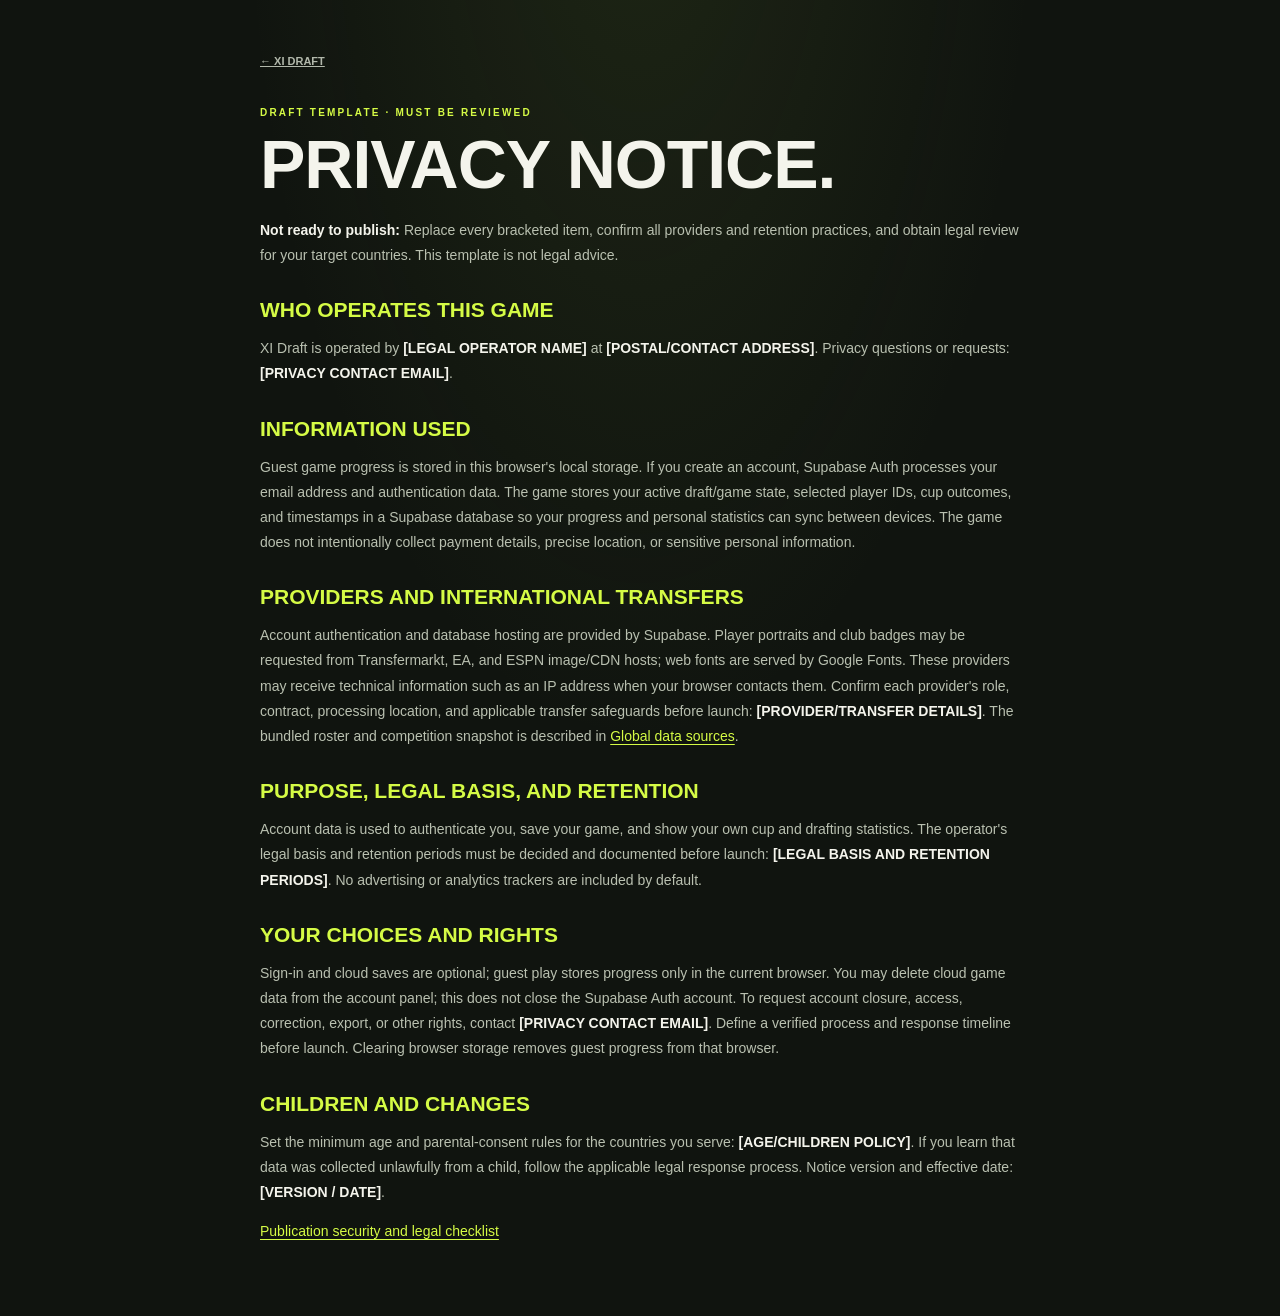
<file: privacy.html>
<!doctype html>
<html lang="en">
  <head>
    <meta charset="utf-8" />
    <meta name="viewport" content="width=device-width, initial-scale=1" />
    <meta name="theme-color" content="#10140f" />
    <title>Privacy Notice — XI Draft</title>
    <link rel="stylesheet" href="styles.css" />
  </head>
  <body>
    <main class="legal-page">
      <a class="text-button" href="./">← XI DRAFT</a>
      <div class="eyebrow">DRAFT TEMPLATE · MUST BE REVIEWED</div>
      <h1 class="display">PRIVACY NOTICE.</h1>
      <p><strong>Not ready to publish:</strong> Replace every bracketed item, confirm all providers and retention practices, and obtain legal review for your target countries. This template is not legal advice.</p>
      <h2>Who operates this game</h2>
      <p>XI Draft is operated by <strong>[LEGAL OPERATOR NAME]</strong> at <strong>[POSTAL/CONTACT ADDRESS]</strong>. Privacy questions or requests: <strong>[PRIVACY CONTACT EMAIL]</strong>.</p>
      <h2>Information used</h2>
      <p>Guest game progress is stored in this browser's local storage. If you create an account, Supabase Auth processes your email address and authentication data. The game stores your active draft/game state, selected player IDs, cup outcomes, and timestamps in a Supabase database so your progress and personal statistics can sync between devices. The game does not intentionally collect payment details, precise location, or sensitive personal information.</p>
      <h2>Providers and international transfers</h2>
      <p>Account authentication and database hosting are provided by Supabase. Player portraits and club badges may be requested from Transfermarkt, EA, and ESPN image/CDN hosts; web fonts are served by Google Fonts. These providers may receive technical information such as an IP address when your browser contacts them. Confirm each provider's role, contract, processing location, and applicable transfer safeguards before launch: <strong>[PROVIDER/TRANSFER DETAILS]</strong>. The bundled roster and competition snapshot is described in <a href="GLOBAL-DATA-SOURCES.md">Global data sources</a>.</p>
      <h2>Purpose, legal basis, and retention</h2>
      <p>Account data is used to authenticate you, save your game, and show your own cup and drafting statistics. The operator's legal basis and retention periods must be decided and documented before launch: <strong>[LEGAL BASIS AND RETENTION PERIODS]</strong>. No advertising or analytics trackers are included by default.</p>
      <h2>Your choices and rights</h2>
      <p>Sign-in and cloud saves are optional; guest play stores progress only in the current browser. You may delete cloud game data from the account panel; this does not close the Supabase Auth account. To request account closure, access, correction, export, or other rights, contact <strong>[PRIVACY CONTACT EMAIL]</strong>. Define a verified process and response timeline before launch. Clearing browser storage removes guest progress from that browser.</p>
      <h2>Children and changes</h2>
      <p>Set the minimum age and parental-consent rules for the countries you serve: <strong>[AGE/CHILDREN POLICY]</strong>. If you learn that data was collected unlawfully from a child, follow the applicable legal response process. Notice version and effective date: <strong>[VERSION / DATE]</strong>.</p>
      <p><a href="PUBLICATION-CHECKLIST.md">Publication security and legal checklist</a></p>
    </main>
  </body>
</html>
</file>
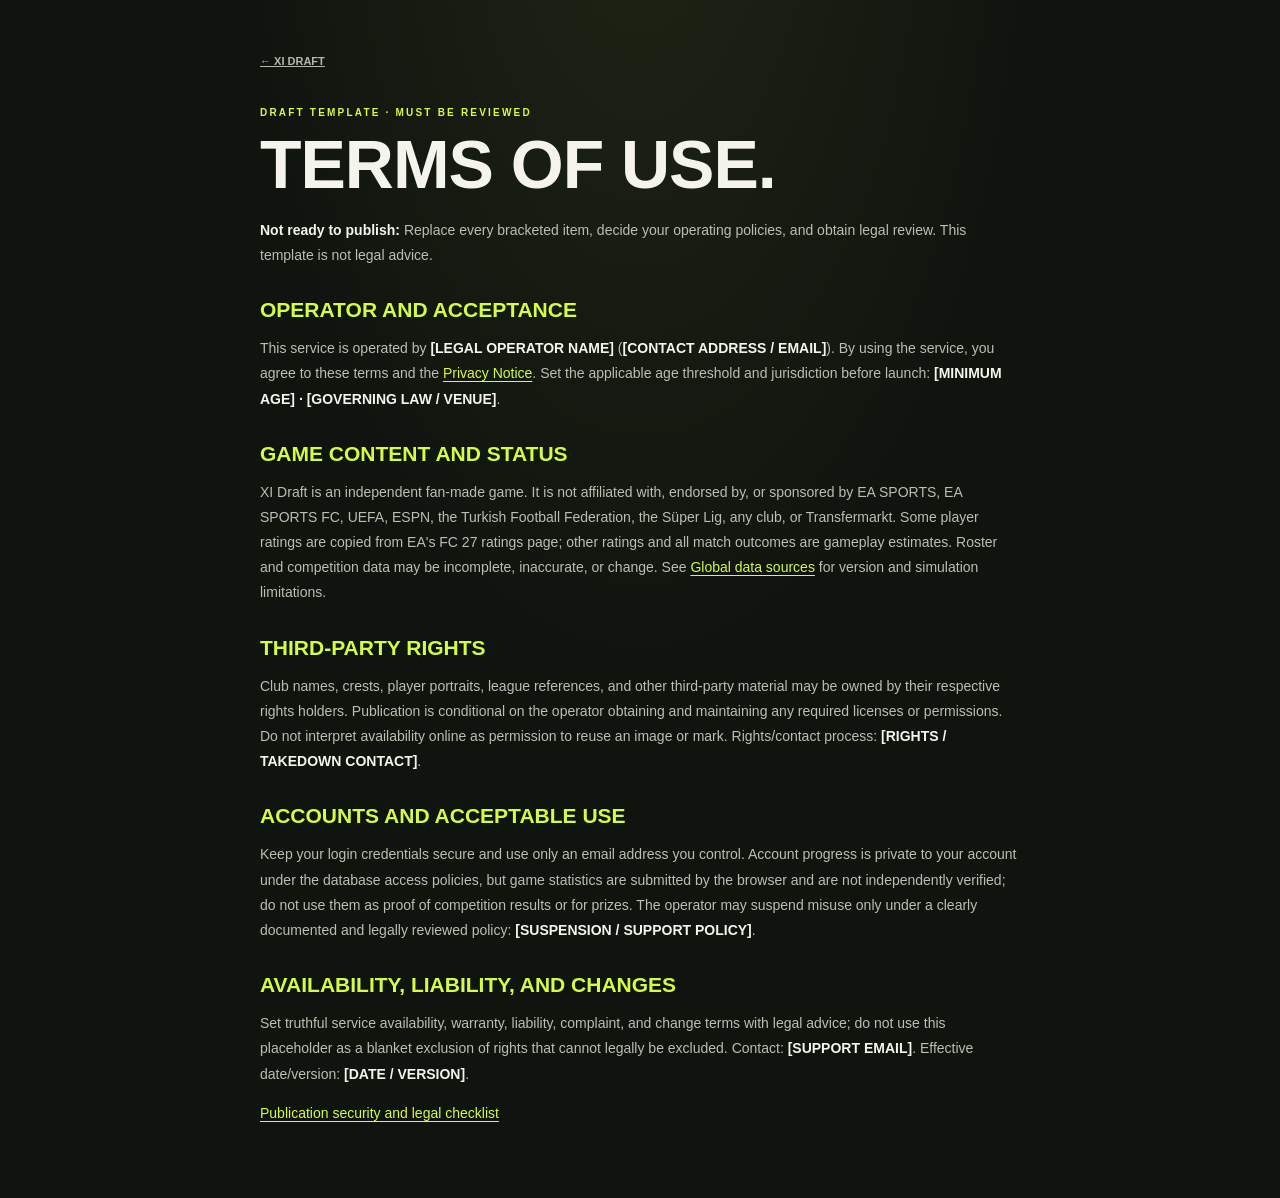
<file: terms.html>
<!doctype html>
<html lang="en">
  <head>
    <meta charset="utf-8" />
    <meta name="viewport" content="width=device-width, initial-scale=1" />
    <meta name="theme-color" content="#10140f" />
    <title>Terms of Use — XI Draft</title>
    <link rel="stylesheet" href="styles.css" />
  </head>
  <body>
    <main class="legal-page">
      <a class="text-button" href="./">← XI DRAFT</a>
      <div class="eyebrow">DRAFT TEMPLATE · MUST BE REVIEWED</div>
      <h1 class="display">TERMS OF USE.</h1>
      <p><strong>Not ready to publish:</strong> Replace every bracketed item, decide your operating policies, and obtain legal review. This template is not legal advice.</p>
      <h2>Operator and acceptance</h2>
      <p>This service is operated by <strong>[LEGAL OPERATOR NAME]</strong> (<strong>[CONTACT ADDRESS / EMAIL]</strong>). By using the service, you agree to these terms and the <a href="privacy.html">Privacy Notice</a>. Set the applicable age threshold and jurisdiction before launch: <strong>[MINIMUM AGE] · [GOVERNING LAW / VENUE]</strong>.</p>
      <h2>Game content and status</h2>
      <p>XI Draft is an independent fan-made game. It is not affiliated with, endorsed by, or sponsored by EA SPORTS, EA SPORTS FC, UEFA, ESPN, the Turkish Football Federation, the Süper Lig, any club, or Transfermarkt. Some player ratings are copied from EA's FC 27 ratings page; other ratings and all match outcomes are gameplay estimates. Roster and competition data may be incomplete, inaccurate, or change. See <a href="GLOBAL-DATA-SOURCES.md">Global data sources</a> for version and simulation limitations.</p>
      <h2>Third-party rights</h2>
      <p>Club names, crests, player portraits, league references, and other third-party material may be owned by their respective rights holders. Publication is conditional on the operator obtaining and maintaining any required licenses or permissions. Do not interpret availability online as permission to reuse an image or mark. Rights/contact process: <strong>[RIGHTS / TAKEDOWN CONTACT]</strong>.</p>
      <h2>Accounts and acceptable use</h2>
      <p>Keep your login credentials secure and use only an email address you control. Account progress is private to your account under the database access policies, but game statistics are submitted by the browser and are not independently verified; do not use them as proof of competition results or for prizes. The operator may suspend misuse only under a clearly documented and legally reviewed policy: <strong>[SUSPENSION / SUPPORT POLICY]</strong>.</p>
      <h2>Availability, liability, and changes</h2>
      <p>Set truthful service availability, warranty, liability, complaint, and change terms with legal advice; do not use this placeholder as a blanket exclusion of rights that cannot legally be excluded. Contact: <strong>[SUPPORT EMAIL]</strong>. Effective date/version: <strong>[DATE / VERSION]</strong>.</p>
      <p><a href="PUBLICATION-CHECKLIST.md">Publication security and legal checklist</a></p>
    </main>
  </body>
</html>
</file>
<file: styles.css>
:root {
  color-scheme: dark;
  --ink: #f4f4ec;
  --muted: #92978d;
  --faint: #646b60;
  --bg: #10140f;
  --panel: #191e18;
  --panel-hi: #20261e;
  --line: rgba(236, 242, 225, .11);
  --lime: #d5fb45;
  --lime-2: #b9e52c;
  --red: #f37065;
  --font: "DM Sans", sans-serif;
  --display: "Oswald", sans-serif;
}
* { box-sizing: border-box; }
html { min-width: 320px; background: var(--bg); }
body {
  margin: 0;
  min-height: 100vh;
  color: var(--ink);
  background:
    radial-gradient(ellipse at 50% -15%, rgba(111, 139, 56, .15), transparent 44%),
    var(--bg);
  font-family: var(--font);
}
button, select { font: inherit; }
button { color: inherit; }
.ambient { position: fixed; z-index: -1; width: 420px; height: 420px; border-radius: 50%; filter: blur(110px); opacity: .08; pointer-events: none; }
.ambient-one { background: #c6f637; top: 25%; left: -350px; }
.ambient-two { background: #ec493d; bottom: -240px; right: -300px; }
.app-shell { width: min(1240px, calc(100% - 64px)); min-height: 100vh; margin: 0 auto; display: flex; flex-direction: column; }
.topbar { height: 82px; display: flex; align-items: center; justify-content: space-between; border-bottom: 1px solid var(--line); }
.topbar-actions { display: flex; align-items: center; gap: 13px; }
.account-button { min-height: 34px; padding: 0 12px; border: 1px solid rgba(213,251,69,.26); color: var(--lime); font-size: 9px; letter-spacing: .12em; }
.account-button:hover { border-color: var(--lime); }
.brand { display: flex; align-items: center; gap: 10px; text-decoration: none; color: var(--ink); }
.brand-mark { width: 34px; height: 34px; display: grid; place-items: center; color: #15190f; background: var(--lime); font: 700 17px var(--display); transform: skew(-8deg); }
.brand-name { font: 700 18px var(--display); letter-spacing: .1em; }
.brand-dot { color: var(--lime); }
.topbar-center { color: #d5d9d0; font: 600 11px var(--font); letter-spacing: .16em; }
.live-dot { display: inline-block; width: 6px; height: 6px; margin-right: 7px; vertical-align: 1px; border-radius: 50%; background: var(--lime); box-shadow: 0 0 9px var(--lime); }
.topbar-divider { color: var(--faint); padding: 0 7px; }
.icon-button { width: 36px; height: 36px; display: grid; place-items: center; position: relative; border: 1px solid var(--line); border-radius: 50%; background: transparent; color: var(--muted); cursor: pointer; }
.sound-slash { position: absolute; width: 18px; height: 1px; background: currentColor; transform: rotate(-45deg); }
.icon-button.active { color: var(--lime); border-color: rgba(213,251,69,.35); }
.icon-button.active .sound-slash { display: none; }
main { flex: 1; padding: 48px 0 58px; }
.site-footer { min-height: 52px; display: flex; align-items: center; justify-content: space-between; color: #666d61; border-top: 1px solid var(--line); font-size: 9px; letter-spacing: .14em; font-weight: 700; }
.footer-right { letter-spacing: .1em; }
.footer-right a { color: #929b82; text-underline-offset: 3px; }
.footer-right a:hover { color: var(--lime); }
.eyebrow { color: var(--lime); font-size: 10px; letter-spacing: .22em; font-weight: 800; text-transform: uppercase; }
.display { font-family: var(--display); text-transform: uppercase; font-weight: 600; letter-spacing: -.015em; }
.landing { min-height: 580px; display: grid; grid-template-columns: 1.05fr .95fr; align-items: center; gap: 40px; }
.landing-copy { padding: 18px 0 26px; }
.landing h1 { max-width: 610px; margin: 21px 0 18px; font-size: clamp(56px, 8vw, 100px); line-height: .91; }
.landing h1 span { color: var(--lime); }
.landing-copy > p { max-width: 430px; color: #a4aa9e; font-size: 14px; line-height: 1.8; }
.hero-actions { display: flex; align-items: center; gap: 17px; margin-top: 30px; flex-wrap: wrap; }
.primary-button { min-height: 51px; display: inline-flex; align-items: center; justify-content: center; gap: 16px; padding: 0 22px; border: 0; color: #171b12; background: var(--lime); font-size: 11px; font-weight: 800; letter-spacing: .08em; text-transform: uppercase; cursor: pointer; transition: transform .18s, background .18s; }
.primary-button:hover { background: #e2ff68; transform: translateY(-2px); }
.primary-button:disabled { opacity: .45; cursor: not-allowed; transform: none; }
.text-button { border: 0; background: transparent; color: #b2b8ab; font-size: 11px; font-weight: 700; cursor: pointer; }
.text-button:hover { color: var(--lime); }
.hero-note { margin-top: 38px; display: flex; gap: 25px; color: #7e8579; font-size: 10px; letter-spacing: .1em; text-transform: uppercase; }
.hero-note strong { color: var(--ink); font: 600 18px var(--display); letter-spacing: 0; display: block; margin-bottom: 5px; }
.hero-art { min-height: 440px; position: relative; display: grid; place-items: center; overflow: hidden; }
.hero-orbit { position: absolute; width: 470px; height: 470px; border: 1px solid rgba(213,251,69,.17); border-radius: 50%; }
.hero-orbit:before, .hero-orbit:after { content: ""; position: absolute; border: 1px solid rgba(213,251,69,.1); border-radius: 50%; inset: 34px; }
.hero-orbit:after { inset: 77px; }
.hero-ball { position: absolute; width: 175px; height: 175px; right: 6%; top: 4%; border-radius: 50%; opacity: .92; background: radial-gradient(circle at 35% 30%, #f6f7e7 0 4px, transparent 5px), radial-gradient(circle at 63% 55%, #f6f7e7 0 5px, transparent 6px), radial-gradient(circle at 37% 72%, #f6f7e7 0 4px, transparent 5px), radial-gradient(circle at center, transparent 0 45%, rgba(255,255,255,.2) 46%, transparent 47%), repeating-conic-gradient(from 4deg, #d5fb45 0deg 32deg, #22291d 33deg 70deg); box-shadow: 0 28px 70px #0008; transform: rotate(-19deg); }
.hero-card { width: 244px; height: 330px; z-index: 1; position: relative; padding: 22px 18px; border: 1px solid rgba(255,255,255,.28); border-radius: 6px; background: linear-gradient(145deg, #e7ff8a 0%, #b5de28 55%, #7d9c1d 100%); color: #17200e; transform: rotate(-8deg); box-shadow: 18px 26px 55px #0009; }
.hero-card:before { content: ""; position: absolute; inset: 7px; border: 1px solid #2534164f; border-radius: 3px; }
.hero-card-top { display: flex; justify-content: space-between; font: 700 12px var(--display); letter-spacing: .04em; }
.hero-card-rating { margin-top: 21px; font: 700 53px/.85 var(--display); }
.hero-card-position { margin-top: 7px; font: 700 13px var(--display); }
.hero-silhouette { height: 145px; display: flex; align-items: center; justify-content: center; color: #415522; font-size: 107px; text-shadow: 0 6px 0 #6c861e; opacity: .84; }
.player-portrait { position: relative; display: grid; place-items: center; overflow: hidden; background: linear-gradient(145deg, #38442e, #21271e); color: #d5fb45; font: 600 14px var(--display); }
.player-portrait img { position: absolute; inset: 0; width: 100%; height: 100%; object-fit: cover; }
.portrait-fallback { display: grid; place-items: center; width: 100%; height: 100%; }
.hero-player-portrait { width: 100%; height: 145px; margin: 0 0 1px; overflow: visible; background: transparent; color: #415522; font-size: 65px; text-shadow: 0 6px 0 #6c861e; }
.hero-player-portrait img { object-fit: contain; object-position: center bottom; }
.hero-card-name { position: relative; padding-top: 9px; border-top: 1px solid #31451d65; font: 600 23px/1.05 var(--display); text-transform: uppercase; }
.hero-card-club { margin-top: 7px; font-size: 9px; font-weight: 800; letter-spacing: .12em; }
.floating-tag { position: absolute; z-index: 2; padding: 10px 13px; background: #222820; border: 1px solid var(--line); color: #e8eadf; font-size: 9px; letter-spacing: .1em; box-shadow: 0 10px 30px #0005; }
.tag-one { left: 3%; top: 25%; transform: rotate(-4deg); }
.tag-two { right: 0; bottom: 18%; transform: rotate(4deg); }
.landing-resume { color: var(--lime); }
.setup-top, .draft-heading { display: flex; justify-content: space-between; align-items: flex-end; gap: 20px; margin-bottom: 28px; }
.setup-top h1, .draft-heading h1 { margin: 9px 0 0; font-size: clamp(36px, 5vw, 58px); line-height: 1; }
.setup-layout { display: grid; grid-template-columns: 1fr 350px; gap: 22px; }
.panel { border: 1px solid var(--line); background: rgba(25,30,24,.88); }
.setup-main { padding: 28px; }
.section-label { display: flex; justify-content: space-between; align-items: baseline; color: #e8ebdf; font-size: 12px; font-weight: 800; letter-spacing: .08em; text-transform: uppercase; }
.section-label small { color: var(--muted); font-size: 10px; font-weight: 500; letter-spacing: .02em; text-transform: none; }
.formation-options { display: grid; grid-template-columns: 1fr 1fr; gap: 12px; margin-top: 18px; }
.formation-option { display: flex; align-items: center; gap: 16px; min-height: 100px; padding: 15px; text-align: left; background: #1d231b; border: 1px solid var(--line); cursor: pointer; transition: border-color .18s, background .18s; }
.formation-option:hover, .formation-option.selected { border-color: var(--lime); background: #272f1c; }
.formation-option strong { display: block; color: var(--ink); font: 600 23px var(--display); }
.formation-option span { color: var(--muted); font-size: 10px; }
.mini-pitch { width: 44px; height: 64px; display: flex; flex-direction: column; align-items: center; justify-content: space-around; padding: 5px 3px; border: 1px solid #829165; background: repeating-linear-gradient(0deg, #33442a 0 14px, #3a4b30 14px 28px); }
.mini-row { display: flex; justify-content: center; gap: 5px; }
.mini-dot { width: 4px; height: 4px; border-radius: 50%; background: #ecf2db; box-shadow: 0 0 3px #fff; }
.rule-list { margin-top: 25px; padding-top: 21px; border-top: 1px solid var(--line); display: grid; gap: 12px; }
.competition-label { margin-top: 24px; }
.competition-options { display: grid; grid-template-columns: 1fr 1fr; gap: 8px; margin-top: 12px; }
.competition-option { --competition-accent: var(--lime); min-width: 0; min-height: 67px; display: grid; grid-template-columns: 37px minmax(0, 1fr) 16px; align-items: center; gap: 10px; padding: 10px; text-align: left; border: 1px solid var(--line); background: #1d231b; cursor: pointer; transition: border-color .18s, background .18s; }
.competition-option[data-competition="champions"] { --competition-accent: #5298ff; }
.competition-option[data-competition="europa"] { --competition-accent: #ff914d; }
.competition-option[data-competition="conference"] { --competition-accent: #48ce8c; }
.competition-option:hover, .competition-option.selected { border-color: var(--competition-accent); background: color-mix(in srgb, var(--competition-accent) 12%, #1d231b); }
.competition-logo { width: 35px; height: 35px; position: relative; display: grid; place-items: center; color: var(--competition-accent, var(--lime)); border: 1px solid color-mix(in srgb, var(--competition-accent, var(--lime)) 45%, transparent); background: rgba(12,16,12,.58); }
.competition-logo img { position: absolute; inset: 3px; width: calc(100% - 6px); height: calc(100% - 6px); object-fit: contain; }
.competition-logo-fallback { font: 700 10px var(--display); }
.competition-option strong, .competition-option small { display: block; }
.competition-option strong { color: var(--ink); font-size: 10px; }
.competition-option small { margin-top: 4px; color: var(--muted); font-size: 8px; line-height: 1.35; }
.competition-check { color: var(--competition-accent); font-size: 13px; font-weight: 900; }
.rating-disclosure { margin: 0 0 14px !important; color: var(--faint) !important; font-size: 8px !important; line-height: 1.5 !important; }
.rule { display: flex; gap: 10px; color: #a4aa9e; font-size: 11px; line-height: 1.4; }
.rule-mark { color: var(--lime); font-weight: 800; }
.setup-side { padding: 25px; display: flex; flex-direction: column; justify-content: space-between; }
.setup-side h2 { margin: 12px 0; font: 600 25px var(--display); text-transform: uppercase; }
.setup-side p { margin: 0; color: var(--muted); font-size: 11px; line-height: 1.7; }
.source-link { color: var(--lime); text-underline-offset: 3px; }
.pool-count { margin: 22px 0; padding: 17px 0; border-top: 1px solid var(--line); border-bottom: 1px solid var(--line); display: flex; align-items: center; justify-content: space-between; }
.pool-count strong { font: 600 33px var(--display); }
.pool-count span { color: var(--muted); font-size: 10px; }
.full-button { width: 100%; }
.draft-wrap { max-width: 1060px; margin: 0 auto; }
.draft-heading { align-items: center; margin-bottom: 25px; }
.draft-heading h1 { font-size: clamp(33px, 4vw, 47px); }
.round-counter { min-width: 105px; text-align: right; }
.round-counter strong { display: block; color: var(--lime); font: 600 29px var(--display); }
.round-counter span { color: var(--muted); font-size: 9px; letter-spacing: .15em; }
.draft-status { margin: 0 0 18px; padding: 11px 14px; display: flex; align-items: center; justify-content: space-between; color: #c7ccbe; border: 1px solid var(--line); background: #171c16; font-size: 10px; }
.draft-status strong { color: var(--lime); }
.draft-grid { display: grid; grid-template-columns: minmax(0, 1.1fr) minmax(340px, .9fr); gap: 20px; align-items: start; }
.squad-panel { overflow: hidden; }
.panel-head { min-height: 61px; display: flex; justify-content: space-between; align-items: center; padding: 0 20px; border-bottom: 1px solid var(--line); }
.panel-head h2 { margin: 0; font: 600 17px var(--display); text-transform: uppercase; }
.panel-head span { color: var(--muted); font-size: 9px; letter-spacing: .08em; }
.squad-summary { padding: 13px 20px; display: flex; gap: 26px; background: #151a14; border-bottom: 1px solid var(--line); }
.summary-metric span { display: block; color: var(--faint); font-size: 8px; letter-spacing: .12em; }
.summary-metric strong { font: 600 19px var(--display); }
.summary-metric strong.lime { color: var(--lime); }
.pitch { position: relative; min-height: 570px; overflow: hidden; padding: 24px 20px 21px; background: linear-gradient(90deg, rgba(0,0,0,.12) 1px, transparent 1px), repeating-linear-gradient(0deg, #263b27 0 68px, #2a412a 68px 136px); background-size: 50% 100%, 100% 136px; }
.pitch:before { content: ""; position: absolute; inset: 14px; border: 1px solid rgba(235,244,220,.18); pointer-events: none; }
.pitch:after { content: ""; position: absolute; height: 1px; left: 14px; right: 14px; top: 50%; background: rgba(235,244,220,.15); }
.pitch-circle { position: absolute; width: 130px; height: 130px; border: 1px solid rgba(235,244,220,.15); top: calc(50% - 65px); left: calc(50% - 65px); border-radius: 50%; }
.pitch-rows { position: relative; z-index: 1; min-height: 520px; display: flex; flex-direction: column; justify-content: space-between; align-items: center; }
.pitch-row { width: 100%; display: flex; justify-content: center; gap: clamp(7px, 2vw, 23px); }
.pitch-slot { width: 76px; min-height: 86px; display: flex; flex-direction: column; align-items: center; padding: 6px 3px; border: 1px solid transparent; border-radius: 4px; background: transparent; cursor: pointer; transition: .2s; }
.pitch-slot:hover { background: rgba(0,0,0,.16); }
.pitch-slot.current { border-color: var(--lime); background: rgba(213,251,69,.13); box-shadow: 0 0 18px rgba(213,251,69,.16); }
.slot-shirt { position: relative; width: 40px; height: 38px; display: grid; place-items: center; color: #e9f3dc; font-size: 9px; font-weight: 800; background: linear-gradient(135deg, #2e352b, #515c44); clip-path: polygon(18% 0, 37% 12%, 63% 12%, 82% 0, 100% 25%, 84% 39%, 75% 31%, 75% 100%, 25% 100%, 25% 31%, 16% 39%, 0 25%); }
.slot-shirt.has-portrait { width: 40px; height: 40px; border-radius: 50%; background: #263021; clip-path: none; }
.slot-shirt .player-portrait { position: absolute; inset: 0; border-radius: inherit; background: #263021; }
.slot-rating { position: absolute; right: -4px; bottom: -3px; z-index: 2; padding: 1px 3px; color: #17200e; background: var(--lime); border-radius: 3px; font-size: 7px; font-weight: 900; }
.pitch-slot.current .slot-shirt { color: #151b0d; background: var(--lime); }
.pitch-slot.filled .slot-shirt { background: linear-gradient(145deg, #d8fa61, #7ea81a); color: #1b220f; }
.slot-name { max-width: 80px; margin-top: 4px; overflow: hidden; color: #f5f6ee; font-size: 8px; font-weight: 700; white-space: nowrap; text-overflow: ellipsis; text-shadow: 0 1px 4px #000; }
.slot-club { margin-top: 2px; color: #c2ceb3; font-size: 7px; text-shadow: 0 1px 4px #000; }
.slot-empty { color: #bec7b0; font: 600 11px var(--display); letter-spacing: .08em; text-shadow: 0 1px 4px #000; }
.bench-roster { padding: 14px; border-top: 1px solid rgba(236,242,225,.12); background: #171d16; }
.bench-roster-head, .substitution-heading { display: flex; align-items: center; justify-content: space-between; gap: 10px; }
.bench-roster-head strong, .substitution-heading strong { color: #e8ecdf; font-size: 9px; letter-spacing: .13em; }
.bench-roster-head > span, .substitution-heading > span { color: var(--muted); font-size: 8px; letter-spacing: .1em; }
.bench-player-list { display: grid; grid-template-columns: repeat(4, minmax(0, 1fr)); gap: 7px; margin-top: 9px; }
.bench-player { min-width: 0; min-height: 65px; display: grid; grid-template-columns: minmax(0, 1fr) auto; gap: 3px 6px; align-content: center; padding: 8px; border: 1px solid var(--line); background: #1d231b; }
.bench-player.selected { border-color: rgba(213,251,69,.2); }
.bench-role { grid-column: 1 / -1; color: var(--lime); font-size: 7px; font-weight: 800; letter-spacing: .1em; text-transform: uppercase; }
.bench-name, .bench-club, .bench-empty { min-width: 0; overflow: hidden; color: var(--ink); font-size: 8px; font-weight: 700; text-overflow: ellipsis; white-space: nowrap; }
.bench-club, .bench-empty { color: var(--muted); font-size: 7px; font-weight: 500; }
.bench-player > strong { grid-column: 2; grid-row: 2 / span 2; align-self: center; color: var(--lime); font: 600 16px var(--display); }
.choice-panel { overflow: hidden; }
.choice-intro { padding: 18px 19px 15px; border-bottom: 1px solid var(--line); }
.choice-intro .eyebrow { font-size: 9px; }
.choice-intro h2 { margin: 5px 0 3px; font: 600 25px var(--display); text-transform: uppercase; }
.choice-intro p { margin: 0; color: var(--muted); font-size: 10px; }
.player-options { display: grid; gap: 10px; padding: 13px; }
.player-choice { min-height: 134px; position: relative; display: grid; grid-template-columns: 70px 1fr; gap: 12px; padding: 13px; overflow: hidden; text-align: left; border: 1px solid rgba(234,241,223,.1); background: linear-gradient(115deg, #222a1e, #191e18); cursor: pointer; transition: border-color .18s, transform .18s, background .18s; }
.player-choice:after { content: ""; position: absolute; width: 120px; height: 120px; border: 1px solid rgba(213,251,69,.07); border-radius: 50%; right: -37px; bottom: -72px; }
.player-choice:hover { transform: translateY(-2px); border-color: var(--lime); background: linear-gradient(115deg, #303b21, #20261e); }
.choice-visual { position: relative; min-height: 108px; overflow: hidden; border: 1px solid rgba(213,251,69,.2); background: linear-gradient(145deg, #39472c, #20261c); }
.choice-portrait { position: absolute; inset: 0; }
.choice-portrait img { object-position: center 25%; }
.choice-rating { position: absolute; top: 4px; left: 4px; z-index: 1; width: 37px; min-height: 42px; display: flex; flex-direction: column; align-items: center; justify-content: center; background: rgba(21,27,17,.88); border: 1px solid rgba(213,251,69,.38); }
.choice-rating strong { color: var(--lime); font: 600 29px/.95 var(--display); }
.choice-rating span { margin-top: 5px; color: #c2cdb2; font-size: 8px; font-weight: 800; letter-spacing: .12em; }
.choice-detail { align-self: center; min-width: 0; }
.choice-position { display: flex; align-items: center; gap: 5px; margin-bottom: 3px; color: var(--lime); font-size: 8px; font-weight: 800; letter-spacing: .1em; text-transform: uppercase; }
.choice-name { display: block; overflow: hidden; font: 600 19px/1.1 var(--display); text-overflow: ellipsis; white-space: nowrap; }
.choice-club { display: flex; align-items: center; gap: 4px; margin: 4px 0 5px; color: #a6ad9e; font-size: 9px; }
.choice-team-stats { display: block; margin: 0 0 5px; color: #a9bd7a; font-size: 8px; line-height: 1.4; }
.choice-team-stats span { color: #66745b; padding: 0 3px; }
.club-mini-badge { width: 14px; height: 14px; flex: 0 0 14px; object-fit: contain; border-radius: 2px; background: #e7e8df; }
.rating-source { display: inline-block; margin: -4px 0 7px; color: #89937c; font-size: 7px; font-weight: 800; letter-spacing: .11em; }
.rating-source.official { color: var(--lime); }
.choice-stats { display: flex; gap: 9px; color: #c7cbbf; font-size: 8px; font-weight: 700; }
.choice-stats b { color: #7f8977; font-size: 7px; margin-right: 2px; }
.draft-actions { display: flex; justify-content: space-between; align-items: center; padding: 12px 14px; border-top: 1px solid var(--line); }
.draft-actions .text-button { font-size: 9px; }
.small-button { min-height: 37px; padding: 0 13px; font-size: 9px; }
.empty-picks { padding: 30px 20px; text-align: center; color: var(--muted); font-size: 11px; line-height: 1.6; }
.complete-layout { display: grid; grid-template-columns: 1fr 350px; gap: 20px; }
.complete-side { padding: 25px; }
.complete-side h2 { margin: 10px 0 7px; font: 600 35px var(--display); text-transform: uppercase; }
.complete-side p { color: var(--muted); font-size: 11px; line-height: 1.7; }
.final-rating { margin: 24px 0; padding: 15px 0; border-top: 1px solid var(--line); border-bottom: 1px solid var(--line); display: flex; align-items: center; justify-content: space-between; }
.final-rating strong { color: var(--lime); font: 600 51px var(--display); }
.final-rating span { color: var(--muted); font-size: 9px; letter-spacing: .1em; }
.roster-list { padding: 12px; display: grid; gap: 6px; }
.roster-row { min-height: 48px; display: grid; grid-template-columns: 36px 32px 1fr auto; align-items: center; gap: 9px; padding: 5px 10px; background: #1d231b; border: 1px solid var(--line); }
.roster-portrait { width: 36px; height: 40px; border-radius: 3px; }
.roster-portrait img { object-position: center 20%; }
.roster-pos { color: var(--lime); font: 600 12px var(--display); }
.roster-name { font-size: 11px; font-weight: 700; }
.roster-name small { display: block; margin-top: 2px; color: var(--muted); font-size: 8px; font-weight: 500; }
.roster-club { color: var(--muted); font-size: 9px; }
.roster-rating { font: 600 17px var(--display); }
.complete-buttons { display: grid; gap: 9px; margin-top: 22px; }
.complete-buttons .text-button { padding: 7px; }
.season-record { display: flex; align-items: center; justify-content: space-between; padding: 13px 0; border-bottom: 1px solid var(--line); color: var(--muted); font-size: 9px; letter-spacing: .11em; }
.season-record strong { color: var(--ink); font: 600 17px var(--display); letter-spacing: 0; }
.bracket-scroll { overflow-x: auto; margin-top: 18px; padding-bottom: 12px; scrollbar-color: #626c4a #1a1f18; }
.tournament-bracket { min-width: 1210px; min-height: 990px; display: grid; grid-template-columns: 1.25fr 1fr .9fr .85fr .8fr; gap: 12px; }
.bracket-round { min-width: 0; display: flex; flex-direction: column; }
.bracket-round-head { min-height: 57px; display: flex; flex-direction: column; justify-content: center; gap: 4px; padding: 8px 11px; background: #1d231b; border: 1px solid var(--line); }
.bracket-round-head span { color: #eef1e5; font: 600 16px var(--display); }
.bracket-round-head small { color: var(--muted); font-size: 7px; letter-spacing: .1em; }
.active-round .bracket-round-head { border-color: rgba(213,251,69,.45); }
.active-round .bracket-round-head span { color: var(--lime); }
.bracket-matches { flex: 1; display: flex; flex-direction: column; justify-content: space-around; gap: 7px; padding-top: 8px; }
.tree-fixture { position: relative; min-height: 53px; padding: 6px 7px; border: 1px solid rgba(236,242,225,.1); background: rgba(25,30,24,.94); }
.tree-fixture.played-fixture { border-color: rgba(236,242,225,.17); }
.tree-fixture.user-fixture { border-color: rgba(213,251,69,.52); background: linear-gradient(115deg, rgba(55,68,32,.86), rgba(25,30,24,.96)); box-shadow: 0 0 16px rgba(213,251,69,.07); }
.tree-fixture.bye-fixture { min-height: 42px; display: grid; grid-template-columns: 1fr auto; align-items: center; }
.tree-team { min-width: 0; display: flex; align-items: center; gap: 6px; height: 24px; color: #b7beb0; font-size: 8px; }
.tree-team > span:last-child { overflow: hidden; white-space: nowrap; text-overflow: ellipsis; }
.tree-team.winner { color: #f4f7e8; font-weight: 800; }
.tree-result { margin: 2px 0 2px 28px; color: #71796a; font: 600 9px var(--display); letter-spacing: .06em; }
.user-fixture .tree-result { color: var(--lime); }
.bye-result { margin: 0; color: #889176 !important; white-space: nowrap; font-size: 7px; }
.team-badge { width: 20px; height: 20px; position: relative; flex: 0 0 20px; display: grid; place-items: center; overflow: hidden; border-radius: 3px; background: #e8eadf; }
.team-badge img { position: absolute; z-index: 1; inset: 0; width: 100%; height: 100%; object-fit: contain; padding: 1px; background: #f6f6ef; }
.badge-fallback { color: #20261b; font: 700 6px var(--display); }
.user-badge { background: var(--lime); }
.user-badge .badge-fallback { font-size: 9px; }
.bye-badge { color: #9aa28c; background: #30372c; font: 700 6px var(--display); }
.tree-play { width: 100%; min-height: 27px; margin-top: 5px; padding: 0 5px; font-size: 8px; }
.tournament-wrap, .match-wrap { --competition-accent: #d5fb45; --lime: var(--competition-accent); }
.tournament-wrap[data-competition-theme="champions"], .match-wrap[data-competition-theme="champions"] { --competition-accent: #5298ff; }
.tournament-wrap[data-competition-theme="europa"], .match-wrap[data-competition-theme="europa"] { --competition-accent: #ff914d; }
.tournament-wrap[data-competition-theme="conference"], .match-wrap[data-competition-theme="conference"] { --competition-accent: #48ce8c; }
.tournament-banner { min-height: 112px; display: grid; grid-template-columns: 55px 1fr auto; align-items: center; gap: 16px; padding: 19px 23px; background: radial-gradient(ellipse at 15% 100%, color-mix(in srgb, var(--competition-accent) 16%, transparent), transparent 42%), #191e18; }
.banner-competition-logo { width: 50px; height: 50px; border: 0; background: transparent; }
.banner-competition-logo img { inset: 0; width: 100%; height: 100%; }
.banner-competition-logo .competition-logo-fallback { font-size: 13px; }
.tournament-trophy { width: 48px; height: 54px; display: grid; place-items: center; color: #191e12; background: var(--competition-accent); clip-path: polygon(0 0, 35% 0, 35% 38%, 15% 27%, 15% 4%, 85% 4%, 85% 27%, 65% 38%, 65% 0, 100% 0, 92% 55%, 68% 65%, 60% 84%, 82% 84%, 82% 100%, 18% 100%, 18% 84%, 40% 84%, 32% 65%, 8% 55%); font-size: 14px; }
.tournament-banner h2 { margin: 4px 0 3px; font: 600 25px var(--display); text-transform: uppercase; }
.tournament-banner p { margin: 0; color: var(--muted); font-size: 10px; }
.tournament-count { min-width: 62px; padding-left: 18px; border-left: 1px solid var(--line); text-align: right; }
.tournament-count strong { display: block; color: var(--competition-accent); font: 600 29px var(--display); }
.tournament-count span { color: var(--muted); font-size: 8px; letter-spacing: .12em; }
.tournament-footer { display: flex; justify-content: space-between; align-items: center; gap: 10px; margin-top: 6px; padding: 12px 0; color: var(--muted); font-size: 8px; letter-spacing: .1em; }
.tournament-footer > div { display: flex; align-items: center; gap: 14px; }
.tournament-footer .text-button { font-size: 9px; }
.leaderboards { display: grid; grid-template-columns: repeat(2, minmax(0, 1fr)); gap: 14px; margin-top: 16px; }
.leader-panel { min-width: 0; overflow: hidden; }
.leader-list { display: grid; gap: 0; margin: 0; padding: 5px 13px 10px; list-style: none; }
.leader-list li { min-height: 47px; display: grid; grid-template-columns: 24px 32px minmax(0, 1fr) 28px; align-items: center; gap: 9px; border-bottom: 1px solid rgba(236,242,225,.07); }
.leader-list li:last-child { border-bottom: 0; }
.leader-rank { color: var(--competition-accent); font: 600 12px var(--display); }
.leader-portrait { width: 30px; height: 34px; border-radius: 3px; }
.leader-player { min-width: 0; overflow: hidden; color: var(--ink); font-size: 10px; font-weight: 700; text-overflow: ellipsis; white-space: nowrap; }
.leader-player small { display: block; margin-top: 3px; overflow: hidden; color: var(--muted); font-size: 8px; font-weight: 500; text-overflow: ellipsis; }
.leader-team-tag { display: inline-block; margin-left: 5px; padding: 2px 4px; color: #17200e; background: var(--lime); font-size: 6px; letter-spacing: .05em; vertical-align: 1px; }
.leader-total { color: var(--competition-accent); font: 600 20px var(--display); text-align: right; }
.leader-empty { margin: 0; padding: 20px 14px; color: var(--muted); font-size: 10px; }
.campaign-lock-note { padding: 10px 12px; border: 1px solid rgba(213,251,69,.22); background: rgba(213,251,69,.06); color: #d7e4c4 !important; font-size: 10px !important; line-height: 1.5; }
.europe-table-panel, .europe-matchday { margin-top: 16px; overflow: hidden; }
.match-competition-label { display: inline-flex; align-items: center; gap: 7px; }
.match-competition-logo { width: 19px; height: 19px; border: 0; }
.match-competition-logo img { inset: 0; width: 100%; height: 100%; }
.match-wrap .period-button { border-color: var(--competition-accent); background: var(--competition-accent); color: #10140f; }
.europe-table-scroll { overflow-x: auto; }
.europe-table { width: 100%; border-collapse: collapse; font-size: 9px; }
.europe-table th { padding: 11px 9px; color: var(--muted); font-size: 7px; letter-spacing: .1em; text-align: right; }
.europe-table th:nth-child(2) { width: 54%; text-align: left; }
.europe-table td { padding: 7px 9px; border-top: 1px solid rgba(236,242,225,.06); color: #c8cebf; text-align: right; white-space: nowrap; }
.europe-table td:first-child { width: 28px; color: var(--muted); }
.europe-table td:nth-child(2) { display: flex; align-items: center; gap: 8px; max-width: 100%; text-align: left; overflow: hidden; }
.europe-table td:nth-child(2) > span:last-child { overflow: hidden; text-overflow: ellipsis; }
.europe-table td:last-child strong { color: var(--ink); font-size: 11px; }
.europe-table tr.your-table-row { background: rgba(213,251,69,.09); }
.europe-table tr.your-table-row td, .europe-table tr.your-table-row td:last-child strong { color: var(--lime); }
.europe-table tr.table-cut td { border-bottom: 1px dashed rgba(213,251,69,.45); }
.europe-table .team-badge { width: 18px; height: 18px; flex-basis: 18px; }
.europe-fixtures { display: grid; grid-template-columns: 1fr 1fr; gap: 7px; padding: 11px; }
.europe-fixture { min-width: 0; display: grid; grid-template-columns: 20px minmax(0, 1fr) 34px 20px minmax(0, 1fr); align-items: center; gap: 6px; padding: 8px; border: 1px solid var(--line); background: #1d231b; }
.europe-fixture > strong { overflow: hidden; color: #cbd1c2; font-size: 8px; text-overflow: ellipsis; white-space: nowrap; }
.europe-fixture .europe-score { color: var(--lime); font: 600 11px var(--display); text-align: center; }
.europe-fixture .team-badge { width: 18px; height: 18px; flex-basis: 18px; }
.europe-fixture .europe-play { grid-column: 1 / -1; margin-top: 4px; }
.europe-fixture.user-fixture { border-color: rgba(213,251,69,.45); }
.qualification-strip { min-height: 70px; display: flex; align-items: center; justify-content: space-between; gap: 12px; padding: 14px 20px; color: var(--muted); font-size: 8px; letter-spacing: .12em; }
.qualification-strip strong { color: var(--lime); font: 600 16px var(--display); letter-spacing: .03em; text-align: center; }
.penalty-score { margin-top: 5px; color: var(--lime); font: 600 11px var(--display); }
.match-wrap { max-width: 1060px; margin: 0 auto; }
.match-scoreboard { min-height: 172px; display: grid; grid-template-columns: 1fr 1fr 1fr; align-items: center; padding: 25px 34px; background: radial-gradient(ellipse at 50% 100%, rgba(213,251,69,.11), transparent 57%), #191e18; }
.score-scorers { display: grid; grid-template-columns: 100px minmax(0, 1fr); align-items: center; gap: 12px; margin-top: 7px; padding: 11px 15px; border-color: color-mix(in srgb, var(--competition-accent) 24%, var(--line)); }
.scorers-heading { color: var(--competition-accent); font-size: 8px; font-weight: 800; letter-spacing: .12em; }
.scorers-list { display: flex; flex-wrap: wrap; gap: 7px; }
.scorer-chip { min-width: 120px; display: grid; grid-template-columns: 25px minmax(0, 1fr); align-items: start; gap: 6px; padding: 6px 8px; border: 1px solid rgba(236,242,225,.08); background: #1d231b; }
.scorer-chip > strong { color: var(--competition-accent); font: 600 11px var(--display); }
.scorer-chip > span { color: #f0f3e8; font-size: 9px; font-weight: 700; }
.scorer-chip small { display: block; margin-top: 3px; color: var(--muted); font-size: 8px; font-weight: 500; }
.scorer-chip em { grid-column: 2; color: var(--muted); font-size: 7px; font-style: normal; letter-spacing: .08em; }
.scorers-empty { color: var(--muted); font-size: 9px; }
.match-team { display: flex; flex-direction: column; align-items: flex-start; gap: 6px; }
.match-team.away { align-items: flex-end; text-align: right; }
.team-crest { width: 43px; height: 43px; display: grid; place-items: center; margin-bottom: 4px; color: #171b12; background: var(--lime); font: 700 15px var(--display); clip-path: polygon(50% 0, 92% 13%, 87% 72%, 50% 100%, 13% 72%, 8% 13%); }
.opponent-crest { color: var(--ink); background: #525b4c; }
.match-team strong { font: 600 19px var(--display); text-transform: uppercase; }
.match-team small { color: var(--muted); font-size: 8px; letter-spacing: .11em; }
.score-center { display: flex; flex-direction: column; align-items: center; }
.score-line { display: flex; align-items: center; gap: 17px; font: 600 56px/.95 var(--display); }
.score-line strong:first-child { color: var(--lime); }
.score-line span { color: var(--faint); font-size: 36px; }
.match-clock { margin-top: 9px; color: var(--lime); font: 600 13px var(--display); letter-spacing: .12em; }
.score-subtitle { margin-top: 5px; color: var(--muted); font-size: 8px; letter-spacing: .15em; }
.match-columns { display: grid; grid-template-columns: 1.12fr .88fr; gap: 18px; margin-top: 18px; align-items: start; }
.match-play-panel, .match-commentary { overflow: hidden; }
.match-stats { padding: 19px 22px; border-bottom: 1px solid var(--line); }
.match-stats > div:first-child { display: grid; grid-template-columns: 1fr 1fr 1fr; align-items: center; text-align: center; }
.match-stats > div:first-child strong { font: 600 23px var(--display); }
.match-stats > div:first-child strong:first-child { color: var(--lime); }
.possession-bar { display: grid; grid-template-columns: 42px 1fr 42px; gap: 10px; align-items: center; margin-top: 13px; font: 600 11px var(--display); }
.possession-bar span:first-child { color: var(--lime); text-align: right; }
.possession-bar span:last-child { text-align: left; }
.possession-bar i { height: 5px; overflow: hidden; background: #61675a; }
.possession-bar i b { height: 100%; display: block; background: var(--lime); transition: width .25s; }
.match-stats > div:last-child { display: grid; grid-template-columns: 1fr 1fr 1fr; margin-top: 5px; color: var(--muted); font-size: 7px; letter-spacing: .08em; text-align: center; }
.match-stats > div:last-child span:first-child { text-align: left; }
.match-stats > div:last-child span:last-child { text-align: right; }
.tactics-label { display: flex; align-items: center; justify-content: space-between; gap: 10px; padding: 17px 17px 9px; }
.tactics-label > span:last-child { color: var(--muted); font-size: 7px; letter-spacing: .09em; text-align: right; }
.tactics-grid { display: grid; grid-template-columns: repeat(3, 1fr); gap: 7px; padding: 0 13px 12px; }
.tactic-card { min-height: 75px; padding: 10px 8px; text-align: left; border: 1px solid var(--line); background: #1e241c; cursor: pointer; transition: .18s; }
.tactic-card:hover, .tactic-card.selected { border-color: var(--lime); background: #2a331d; }
.tactic-card strong { display: block; margin-bottom: 5px; color: var(--ink); font: 600 14px var(--display); }
.tactic-card span { color: var(--muted); font-size: 8px; line-height: 1.35; }
.substitution-panel { margin: 0 13px 13px; padding: 12px; border: 1px solid color-mix(in srgb, var(--competition-accent) 24%, var(--line)); background: #171d16; }
.substitution-select-label { display: block; margin: 9px 0 6px; color: var(--muted); font-size: 8px; }
.substitution-select { width: 100%; min-height: 39px; padding: 8px; color: var(--ink); border: 1px solid var(--line); background: #20261e; font-size: 9px; }
.substitution-submit { margin-top: 8px; padding: 4px 0; color: var(--competition-accent); font-size: 9px; }
.substitution-submit:disabled { opacity: .45; cursor: not-allowed; }
.substitution-empty, .substitution-note { margin: 8px 0 0; color: var(--muted); font-size: 8px; line-height: 1.5; }
.substitution-note { color: #727a6c; }
.period-button { width: calc(100% - 26px); margin: 0 13px 14px; }
.commentary-list { max-height: 384px; overflow: auto; padding: 11px 15px; }
.commentary-event { display: grid; grid-template-columns: 40px 1fr; gap: 9px; align-items: baseline; padding: 12px 4px; border-bottom: 1px solid rgba(236,242,225,.06); color: #b7bdb0; font-size: 10px; line-height: 1.45; }
.commentary-event:last-child { border-bottom: 0; }
.commentary-event strong { color: var(--muted); font: 600 12px var(--display); }
.commentary-event.goal-event { color: #efffd0; }
.commentary-event.goal-event strong { color: var(--lime); }
.result-callout { margin: 18px 17px; padding: 15px; border: 1px solid rgba(213,251,69,.2); background: rgba(213,251,69,.05); }
.result-callout p { margin: 7px 0 0; color: #b9c0b0; font-size: 10px; }
.match-play-panel > .complete-buttons { padding: 0 13px 12px; margin-top: 2px; }
.match-play-panel > .complete-buttons .primary-button { width: 100%; }
.footer-note { margin-top: 16px; color: var(--muted); font-size: 9px; line-height: 1.5; }
.error-banner { margin: 0 0 18px; padding: 12px 14px; color: #ffd4cd; border: 1px solid rgba(243,112,101,.4); background: rgba(90,32,28,.35); font-size: 11px; line-height: 1.5; }
.toast { position: fixed; z-index: 5; left: 50%; bottom: 26px; padding: 12px 17px; background: #e5f4c6; color: #1a2111; font-size: 11px; font-weight: 700; box-shadow: 0 10px 30px #0008; opacity: 0; transform: translate(-50%, 15px); pointer-events: none; transition: .25s; }
.toast.show { opacity: 1; transform: translate(-50%, 0); }
.visually-hidden { position: absolute; width: 1px; height: 1px; padding: 0; margin: -1px; overflow: hidden; clip: rect(0,0,0,0); white-space: nowrap; border: 0; }
.account-dialog { width: min(620px, calc(100% - 28px)); max-height: min(88vh, 780px); padding: 0; overflow: auto; color: var(--ink); border: 1px solid rgba(213,251,69,.28); background: #151a14; box-shadow: 0 26px 90px #000b; }
.account-dialog::backdrop { background: rgba(5,8,5,.78); backdrop-filter: blur(5px); }
.account-panel { padding: clamp(19px, 5vw, 32px); }
.account-panel-head { display: flex; align-items: flex-start; justify-content: space-between; gap: 16px; padding-bottom: 17px; border-bottom: 1px solid var(--line); }
.account-panel-head h2 { margin: 6px 0 0; font: 600 clamp(24px, 5vw, 34px) var(--display); }
.account-panel > p { color: #b9c0b0; font-size: 12px; line-height: 1.65; }
.account-panel code { color: var(--lime); font-size: .9em; overflow-wrap: anywhere; }
.account-close { flex: 0 0 auto; padding: 8px; }
.guest-save-note { display: flex; align-items: center; gap: 8px; margin: 16px 0; padding: 12px; border: 1px solid var(--line); background: #1d231b; }
.guest-save-note .live-dot { flex: 0 0 auto; margin: 0; }
.guest-save-note strong, .guest-save-note small { display: block; }
.guest-save-note strong { color: var(--ink); font-size: 10px; }
.guest-save-note small { margin-top: 3px; color: var(--muted); font-size: 9px; }
.account-form { display: grid; gap: 14px; margin-top: 18px; }
.account-form > label:not(.account-consent) { display: grid; gap: 7px; color: #d9dfd1; font-size: 11px; font-weight: 700; }
.account-form input[type="email"], .account-form input[type="password"] { width: 100%; min-height: 45px; padding: 10px 12px; color: var(--ink); border: 1px solid var(--line); border-radius: 0; outline: none; background: #20261e; }
.account-form input:focus { border-color: var(--lime); box-shadow: 0 0 0 2px rgba(213,251,69,.13); }
.account-consent { display: flex; align-items: flex-start; gap: 9px; color: var(--muted); font-size: 10px; line-height: 1.55; }
.account-consent input { flex: 0 0 auto; accent-color: var(--lime); }
.account-consent a, .account-privacy-note a { color: var(--lime); text-underline-offset: 3px; }
.account-message { min-height: 16px; margin: 0; color: var(--lime) !important; font-size: 11px !important; }
.account-error { color: #ff9c90 !important; }
.account-switch { display: block; margin: 17px auto 0; }
.account-muted { color: var(--muted) !important; font-size: 10px !important; line-height: 1.6; }
.account-privacy-note { margin: 19px 0 0; }
.account-email { margin: 6px 0 0; color: var(--muted); font-size: 11px; overflow-wrap: anywhere; }
.career-stats { display: grid; grid-template-columns: repeat(4, 1fr); gap: 8px; margin-top: 20px; }
.career-stats > div { min-height: 76px; padding: 12px 8px; border: 1px solid var(--line); background: #1d231b; }
.career-stats strong { display: block; color: var(--lime); font: 600 27px var(--display); }
.career-stats span { color: var(--muted); font-size: 7px; letter-spacing: .1em; }
.career-favorite { display: grid; gap: 4px; margin-top: 16px; padding: 15px; border: 1px solid rgba(213,251,69,.2); background: rgba(213,251,69,.04); }
.career-favorite strong { font: 600 21px var(--display); }
.career-favorite > span:last-child { color: var(--muted); font-size: 10px; }
.career-history { margin-top: 22px; }
.career-history-row { display: grid; grid-template-columns: 30px 1fr auto; align-items: center; gap: 10px; padding: 11px 2px; border-bottom: 1px solid var(--line); }
.career-trophy { color: var(--muted); font-size: 19px; }
.career-trophy.earned { color: var(--lime); }
.career-history-row strong, .career-history-row small { display: block; }
.career-history-row strong { font-size: 10px; }
.career-history-row small { margin-top: 3px; color: var(--muted); font-size: 9px; }
.career-history-row > b { color: var(--muted); font-size: 7px; letter-spacing: .08em; }
.career-history-row:has(.earned) > b { color: var(--lime); }
.account-actions { display: flex; align-items: center; justify-content: space-between; flex-wrap: wrap; gap: 10px; margin-top: 20px; padding-top: 14px; border-top: 1px solid var(--line); }
.account-actions > button:first-child { color: #ff9c90; font-size: 9px; }
.account-actions .text-button { font-size: 9px; }
.career-friendly-record { display: flex; align-items: center; gap: 9px; margin-top: 10px; padding: 10px 13px; background: #1d231b; color: var(--muted); font-size: 8px; letter-spacing: .1em; }
.career-friendly-record strong { color: var(--ink); font: 600 14px var(--display); letter-spacing: 0; }
.career-friendly-record small { margin-left: auto; font-size: 8px; letter-spacing: 0; }
.legal-page { width: min(760px, calc(100% - 40px)); margin: 0 auto; color: #dce2d5; font-size: 14px; line-height: 1.8; }
.legal-page > .text-button { display: inline-block; margin-bottom: 32px; }
.legal-page h1 { margin: 8px 0 20px; color: var(--ink); font-size: clamp(40px, 8vw, 68px); line-height: 1; }
.legal-page h2 { margin: 30px 0 5px; color: var(--lime); font: 600 21px var(--display); text-transform: uppercase; }
.legal-page p { color: #b9c0b0; }
.legal-page strong { color: var(--ink); }
.legal-page a:not(.text-button) { color: var(--lime); text-underline-offset: 3px; }
@media (max-width: 900px) {
  .app-shell { width: min(100% - 38px, 720px); }
  .landing { grid-template-columns: 1fr .8fr; gap: 10px; }
  .hero-card { transform: rotate(-8deg) scale(.88); }
  .hero-orbit { transform: scale(.8); }
  .hero-ball { transform: scale(.8) rotate(-19deg); right: -2%; }
  .setup-layout, .complete-layout { grid-template-columns: 1fr 300px; }
  .match-columns { grid-template-columns: 1fr; }
  .commentary-list { max-height: 280px; }
  .tournament-bracket { min-height: 820px; }
  .bracket-round-head span { font-size: 13px; }
  .draft-grid { grid-template-columns: 1fr; }
  .pitch { min-height: 500px; }
  .pitch-rows { min-height: 450px; }
  .player-options { grid-template-columns: repeat(2, 1fr); }
  .player-choice { grid-template-columns: 55px 1fr; min-height: 145px; gap: 8px; padding: 9px; }
  .choice-rating strong { font-size: 24px; }
  .choice-name { font-size: 16px; }
  .choice-stats { gap: 5px; }
}
@media (max-width: 640px) {
  .app-shell { width: calc(100% - 30px); }
  .topbar { height: 66px; }
  .topbar-center { font-size: 9px; letter-spacing: .11em; }
  .topbar-actions { gap: 7px; }
  .account-button { min-height: 30px; padding: 0 8px; font-size: 8px; }
  main { padding: 29px 0 38px; }
  .site-footer { gap: 8px; align-items: flex-start; justify-content: center; flex-direction: column; min-height: 57px; font-size: 8px; }
  .career-stats { grid-template-columns: repeat(2, 1fr); }
  .career-friendly-record { flex-wrap: wrap; }
  .career-history-row { grid-template-columns: 25px 1fr; }
  .career-history-row > b { grid-column: 2; }
  .landing { display: flex; flex-direction: column; align-items: stretch; gap: 0; }
  .landing-copy { padding: 19px 0 0; }
  .landing h1 { font-size: clamp(57px, 16vw, 82px); }
  .landing-copy > p { font-size: 12px; }
  .hero-note { margin-top: 24px; gap: 20px; }
  .hero-art { min-height: 330px; }
  .hero-orbit { transform: scale(.68); }
  .hero-card { transform: rotate(-8deg) scale(.75); }
  .hero-ball { width: 140px; height: 140px; top: -1%; right: 7%; }
  .tag-one { left: 3%; top: 17%; }
  .tag-two { right: 3%; bottom: 10%; }
  .setup-top, .draft-heading { align-items: flex-start; }
  .setup-layout, .complete-layout { grid-template-columns: 1fr; }
  .match-scoreboard { min-height: 145px; padding: 19px 12px; }
  .score-scorers { grid-template-columns: 1fr; gap: 7px; padding: 10px; }
  .leaderboards { grid-template-columns: 1fr; }
  .bench-player-list { grid-template-columns: repeat(2, minmax(0, 1fr)); }
  .banner-competition-logo { width: 36px; height: 36px; }
  .tournament-banner { grid-template-columns: 38px 1fr auto; gap: 10px; padding: 15px 11px; }
  .tournament-trophy { width: 35px; height: 42px; }
  .tournament-banner h2 { font-size: 17px; }
  .tournament-banner p { font-size: 8px; }
  .tournament-count { min-width: 42px; padding-left: 9px; }
  .tournament-count strong { font-size: 23px; }
  .tournament-count span { font-size: 7px; }
  .tournament-footer { align-items: flex-start; flex-direction: column; font-size: 7px; }
  .tournament-footer > div { width: 100%; justify-content: space-between; }
  .match-team strong { font-size: 14px; }
  .match-team small { font-size: 6px; }
  .team-crest { width: 36px; height: 36px; font-size: 12px; }
  .score-line { gap: 10px; font-size: 44px; }
  .score-line span { font-size: 28px; }
  .score-subtitle { font-size: 7px; }
  .tactics-grid { gap: 5px; padding: 0 9px 12px; }
  .tactic-card { padding: 8px 6px; }
  .tactic-card strong { font-size: 12px; }
  .tactic-card span { font-size: 7px; }
  .setup-main, .setup-side { padding: 20px; }
  .formation-options { gap: 8px; }
  .competition-options { grid-template-columns: 1fr; }
  .player-options { grid-template-columns: 1fr; }
  .formation-option { gap: 9px; min-height: 85px; padding: 9px; }
  .mini-pitch { width: 37px; height: 55px; }
  .formation-option strong { font-size: 19px; }
  .formation-option span { font-size: 9px; }
  .setup-side { min-height: 235px; }
  .round-counter { min-width: 76px; }
  .round-counter strong { font-size: 24px; }
  .round-counter span { font-size: 7px; }
  .draft-status { align-items: flex-start; gap: 8px; font-size: 9px; }
  .draft-status span:last-child { text-align: right; }
  .pitch { padding: 16px 8px; min-height: 400px; }
  .pitch:before { inset: 8px; }
  .pitch-rows { min-height: 365px; }
  .pitch-row { gap: 0; justify-content: space-evenly; }
  .pitch-slot { width: 61px; min-height: 75px; padding: 4px 1px; }
  .slot-shirt { width: 34px; height: 32px; }
  .slot-name { max-width: 59px; font-size: 7px; }
  .slot-club { font-size: 6px; }
  .pitch-circle { width: 105px; height: 105px; top: calc(50% - 52px); left: calc(50% - 52px); }
  .panel-head { padding: 0 14px; }
  .squad-summary { gap: 19px; padding: 11px 14px; }
  .player-options { grid-template-columns: 1fr; }
  .player-choice { grid-template-columns: 65px 1fr; min-height: 112px; padding: 10px; }
  .choice-rating strong { font-size: 28px; }
  .choice-name { font-size: 18px; }
  .choice-stats { gap: 9px; }
  .choice-intro { padding: 15px; }
  .roster-row { grid-template-columns: 29px 1fr auto 31px; }
}
</file>
